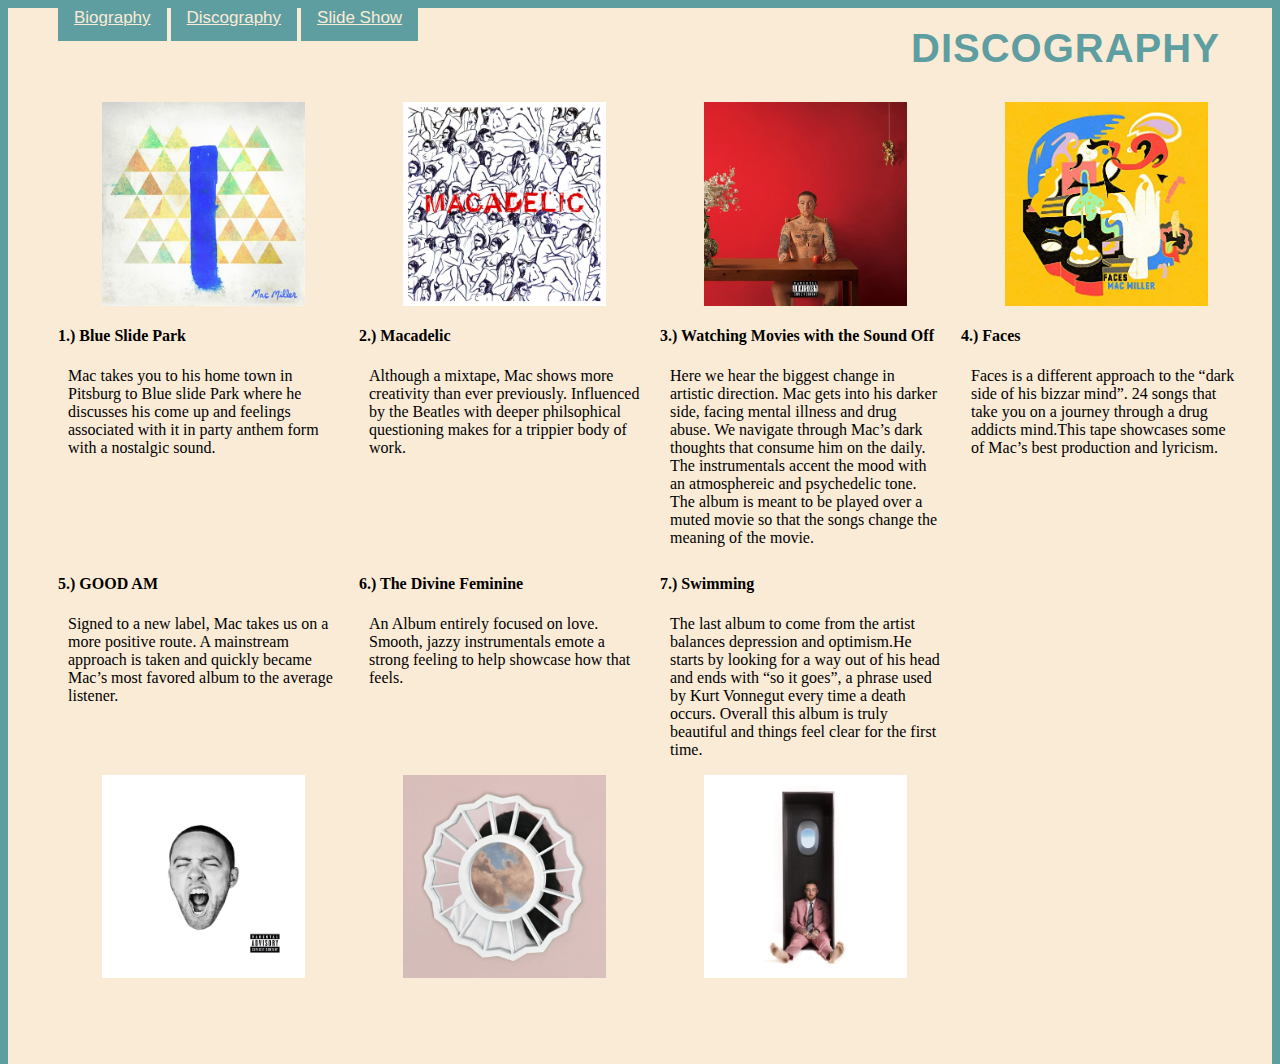
<file: mac_page3.html>
<!DOCTYPE html>
<html id="discography">
    
    <head>
        <meta charset="utf-8">
        <meta http-equiv="X-UA-Compatible" content="IE=edge">
        <title>GETTING STARTED WITH BRACKETS</title>
        <meta name="description" content="An interactive getting started guide for Brackets.">
        <link rel="stylesheet" href="stylesheet.css">
    </head>
    <body>
        <div class="containerdiscog">
            
                 <div class="topnav2">
  <a href="macmillerpg2.html">Biography</a>
  <a  href="mac_page3.html">Discography</a>
  <a href="mac4.2%20copy.html">Slide Show</a>
</div>
       <div class="disco">     
    <h2>DISCOGRAPHY</h2>
            </div>
            <div class="co1">
                <img alt="A screenshot showing CSS Quick Edit" src="qw3bclrfx6ks7pww6n5y.jpg">
    <h4>1.) Blue Slide Park</h4>
            <p>
Mac takes you to his home 
town in Pitsburg to Blue slide 
Park where he discusses his 
come up and feelings 
associated with it in party 
anthem form with a nostalgic 
sound.
        </p></div>
<div class="co2">
    <img alt="A screenshot showing CSS Quick Edit" src="18b93aa441589ba982c97a6f8d7e0ccf.1000x1000x1.jpg">
     <h4>2.) Macadelic</h4>
        <p>
Although a mixtape, Mac
shows more creativity than 
ever previously. Influenced
by the Beatles with deeper
philsophical questioning
makes for a trippier body
of work.
        </p>
            </div>
            <div class= "co3">
                 <img alt="A screenshot showing CSS Quick Edit" src="mac-miller-movies-cover-compressed.jpg">
<h4>3.) Watching Movies with the Sound Off</h4>
<p>
Here we hear the biggest 
change in artistic direction.
Mac gets into his darker side, 
facing mental illness and 
drug abuse. We navigate 
through Mac’s dark thoughts 
that consume him on the daily. 
The instrumentals accent 
the mood with an atmosphereic
and psychedelic tone. The 
album is meant to be played 
over a muted movie so that 
the songs change the meaning 
of the movie.
        </p></div>
            <div class="co4">
                <img alt="A screenshot showing CSS Quick Edit" src="917FhHgNDHL._SX425_.jpg">
    <h4>4.) Faces</h4>
<p>
Faces is a different approach 
to the “dark side of his bizzar 
mind”. 24 songs that take you 
on a journey through a drug 
addicts mind.This tape 
showcases some of Mac’s
best production and lyricism.
        </p></div>
            <div class="co5">
    <h4>5.) GOOD AM</h4>
<p>
Signed to a new label, Mac
takes us on a more positive
route. A mainstream
approach is taken and quickly
became Mac’s most favored
album to the average listener.
        </p><br><br><br>
            <img alt="A screenshot showing CSS Quick Edit" src="WB551784LP-1.jpg" /></div>
            <div class="co6">
     <h4>6.) The Divine Feminine</h4>
<p>
An Album entirely focused on 
love. Smooth, jazzy 
instrumentals emote a strong 
feeling to help showcase how that feels. 
        </p><br><br><br><br>
               <img alt="A screenshot showing CSS Quick Edit" src="90ac108ffd303212d5c183737c4cc1c0.1000x1000x1.jpg"> </div>
            
            
            <div class="co7">
<h4>7.) Swimming</h4>
<p>
The last album to come from
the artist balances depression
and optimism.He starts by 
looking for a way out of his 
head and ends with “so it 
goes”, a phrase used by Kurt 
Vonnegut every time a death 
occurs. Overall this album is 
truly beautiful and things feel 
clear for the first time.
        </p>
                <img alt="A screenshot showing CSS Quick Edit" src="0327e4a856f14b2430e6e1a9333b1f1f.1000x1000x1.jpg">
</div>
            

            
        </div>
    </body>
</html>
</file>
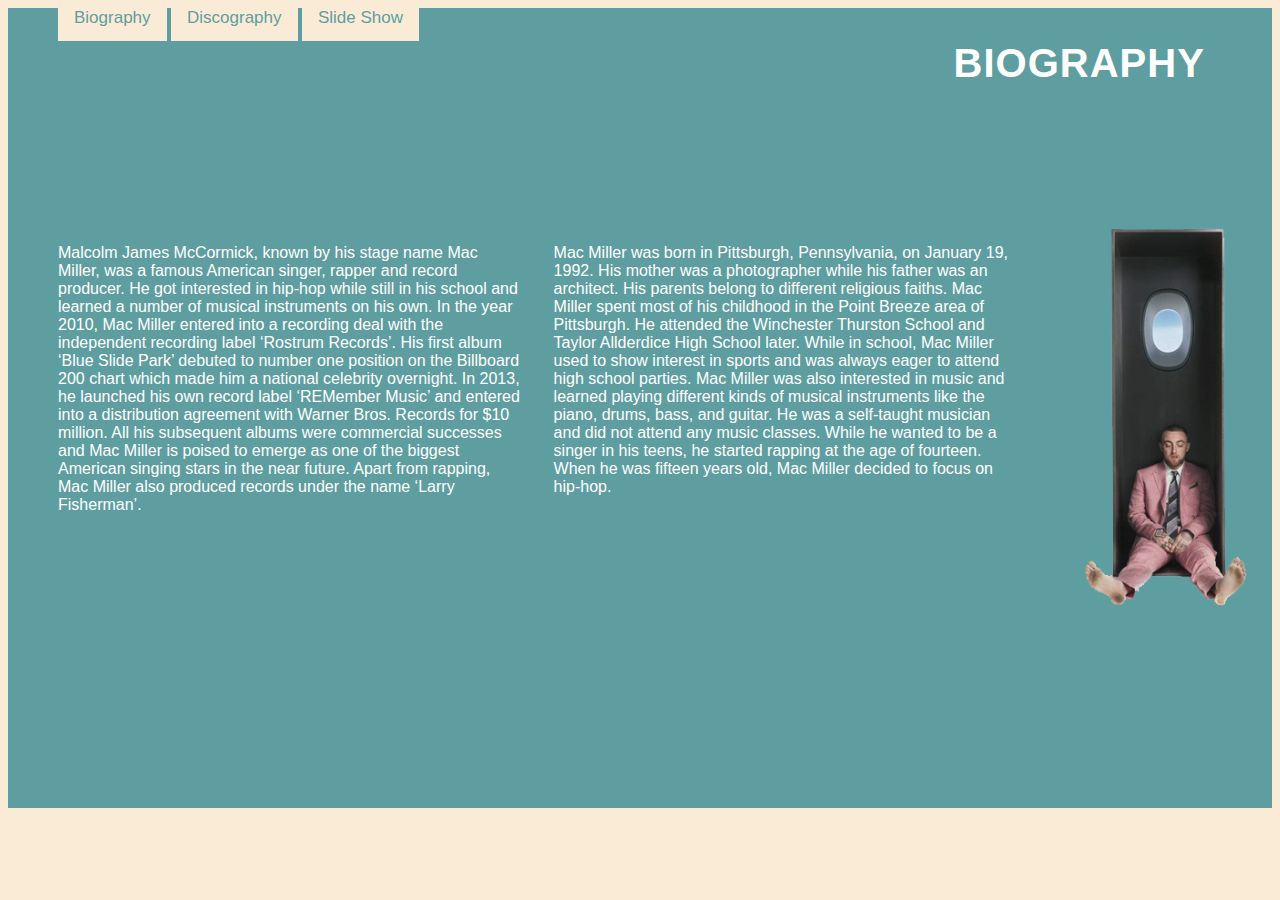
<file: macmillerpg2.html>
<!DOCTYPE html>
<html>
    
    <head>
        <meta charset="utf-8">
        <meta http-equiv="X-UA-Compatible" content="IE=edge">
        <title>GETTING STARTED WITH BRACKETS</title>
        <meta name="description" content="An interactive getting started guide for Brackets.">
        <link href="stylesheet.css" rel="stylesheet" href="main.css">
    </head>
    <body>
        
        <div class="containerbio">
             <div class="topnav">
  <a href="macmillerpg2.html">Biography</a>
  <a href="mac_page3.html">Discography</a>
  <a href="mac4.2%20copy.html">Slide Show</a>
</div>
            <div class="biography">
        <h2>BIOGRAPHY</h2></div>
        <p class="col1">
            Malcolm James McCormick, known by his stage name Mac Miller, was a famous American singer, rapper and record producer. He got interested in hip-hop while still in his school and learned a number of musical instruments on his own. In the year 2010, Mac Miller entered into a recording deal with the independent recording label ‘Rostrum Records’. His first album ‘Blue Slide Park’ debuted to number one position on the Billboard 200 chart which made him a national celebrity overnight. In 2013, he launched his own record label ‘REMember Music’ and entered into a distribution agreement with Warner Bros. Records for $10 million. All his subsequent albums were commercial successes and Mac Miller is poised to emerge as one of the biggest American singing stars in the near future. Apart from rapping, Mac Miller also produced records under the name ‘Larry Fisherman’.
        </p>
                <div class="column2">
        <p>
            Mac Miller was born in Pittsburgh, Pennsylvania, on January 19, 1992. His mother was a photographer while his father was an architect. His parents belong to different religious faiths. Mac Miller spent most of his childhood in the Point Breeze area of Pittsburgh. He attended the Winchester Thurston School and Taylor Allderdice High School later. While in school, Mac Miller used to show interest in sports and was always eager to attend high school parties. Mac Miller was also interested in music and learned playing different kinds of musical instruments like the piano, drums, bass, and guitar. He was a self-taught musician and did not attend any music classes. While he wanted to be a singer in his teens, he started rapping at the age of fourteen. When he was fifteen years old, Mac Miller decided to focus on hip-hop.
        </p></div>

        
            <div class="biopic"><img alt="A screenshot showing CSS Quick Edit" src="macccccccc.png"></div>
        

            </div>
    </body>
</html>
</file>
<file: stylesheet.css>
html{
    width: 1280px;
    height: 800px;
    background-color: antiquewhite;
    margin: auto
}

#landing{
    width: 1280px;
    height: 800px;
    background-color: white;
}

#discography{
    width: 1280px;
    height: 800px;
    background-color: cadetblue;
}

img {
    width: 500px;
  display: block;
  margin-left: auto;
  margin-right: auto;
  width: 70%;
} 
.begin {
   position: relative;
    background-color:antiquewhite;
     text-align:center;
        width: 120px;
    border: 10px dimgray;
    padding: 1px;
    margin: 10px;
    font-weight: 500; 
}
h1{
    font-family: sans-serif;
    top: -100px;
    font-size: 50px;
    letter-spacing: 2.5px;
    color: white;
    position: relative;
top: 80px;
    right: -250px;
    
}
.container{
    position: relative;
    height: 800px;
}
.center {
    font-family: sans-serif;
    color: dimgray;
    font-weight: 200;
    margin: auto;
    width: 12%;
        padding: 3px;
}

var slideIndex = 1;
showDivs(slideIndex);

.mac {
    position: relative;
    top: 100px;

}

h2 {
    font-family: sans-serif;
    letter-spacing: 1px;
    text-align: left;
    
 }


.containerbio{
    font-family: sans-serif;
    color: white;
    display: grid;
    grid-template-columns: 40% 40% 20%;
    grid-template-rows: 10% 10% 75%;
    grid-gap: 30px;
    background-color: cadetblue;
    padding-left: 50px;
    padding-right: 50px;
    height: 800px;
}

.col1{
    grid-column: 1;
    grid-row: 3;
}
.column2{
    grid-column: 2;
    grid-row: 3;
}

.biopic{
    grid-column: 3;
    grid-row: 3;
}

.biography{
    grid-column: 2;
}

  margin: 0;
  font-family: Arial, Helvetica, sans-serif;
}

.topnav {
  overflow: hidden;
    grid-column-start: 1;
    grid-column-end: 4;
}

.topnav a {
 font-family: sans-serif;
  color: cadetblue;
  text-align: center;
  padding: 14px 16px;
  text-decoration: none;
  font-size: 17px;
    background-color: antiquewhite;
        grid-column-start: 1;
    grid-column-end: 4;
}

.topnav a:hover {
  background-color: #ddd;
  color: black;
}

.containerdiscog{
    background-color: antiquewhite;
    display: grid;
    grid-gap: 10px;
    padding-left: 50px;
    padding-right: 50px;
    grid-template-columns: 25% 25% 25% 25%;
    grid-template-rows: 8% 7% 8% 2% 22% 14% 13%;
}

.containerdiscog p{
    padding-left: 10px;
    padding-right: 10px;
}


.co1{
    grid-column: 1;
    grid-row: 2;

}
.co2{
    grid-column: 2;
    grid-row: 2;
}
.co3{
grid-column: 3;
    grid-row: 2/3;
}
.co4{
    grid-column: 4;
    grid-row: 2;
}
.co5{
    grid-column: 1;
    grid-row: 6;
}
.co6{
    grid-column: 2;
    grid-row: 6;
}

.co6-5{
    grid-column: 3;
    grid-row: 6;
}

.co7{
    grid-column: 3;
    grid-row: 6;
}   
    
    
}
.disco{
    position: relative;
    right: 100px;
   font-family: sans-serif;
    text-align: right; 
}

.mac{
    display: grid;
    grid-template-columns: 20% 60% 20%;
    grid-template-rows: 10% 90%;
    grid-gap: 30px;
    background-color: cadetblue;
    padding-left: 50px;
    padding-right: 50px;
    height: 800px;
    margin-top: 8px;
    margin-left: 9px;
}

.topnav3 {
  overflow: hidden;
    grid-column-start: 1;
    grid-column-end: 4;
}

.topnav3 a {
 font-family: sans-serif;
  color: cadetblue;
  text-align: center;
  padding: 14px 16px;
  text-decoration: none;
  font-size: 17px;
    background-color: antiquewhite;
    grid-column-start: 1;
    grid-column-end: 4;
}

.gallery{
    grid-column: 2;
}

.topnav3 a:hover {
  background-color: #ddd;
  color: black;
}

.disco h2{
    position: relative;
    top: -15px;
    right: 50px;
    font-size: 2.5em;
    color: cadetblue;
}

.biography h2{
        position: relative;
    left: 400px;
    font-size: 2.5em;
}

.topnav2 {
    grid-column-start: 1;
    grid-column-end: 4;
    grid-row: 1;
}

.topnav2 a{
    font-family: sans-serif;
  color: antiquewhite;
    padding: 14px 16px;
  text-align: center;
  font-size: 17px;
    background-color: cadetblue;
}
</file>
